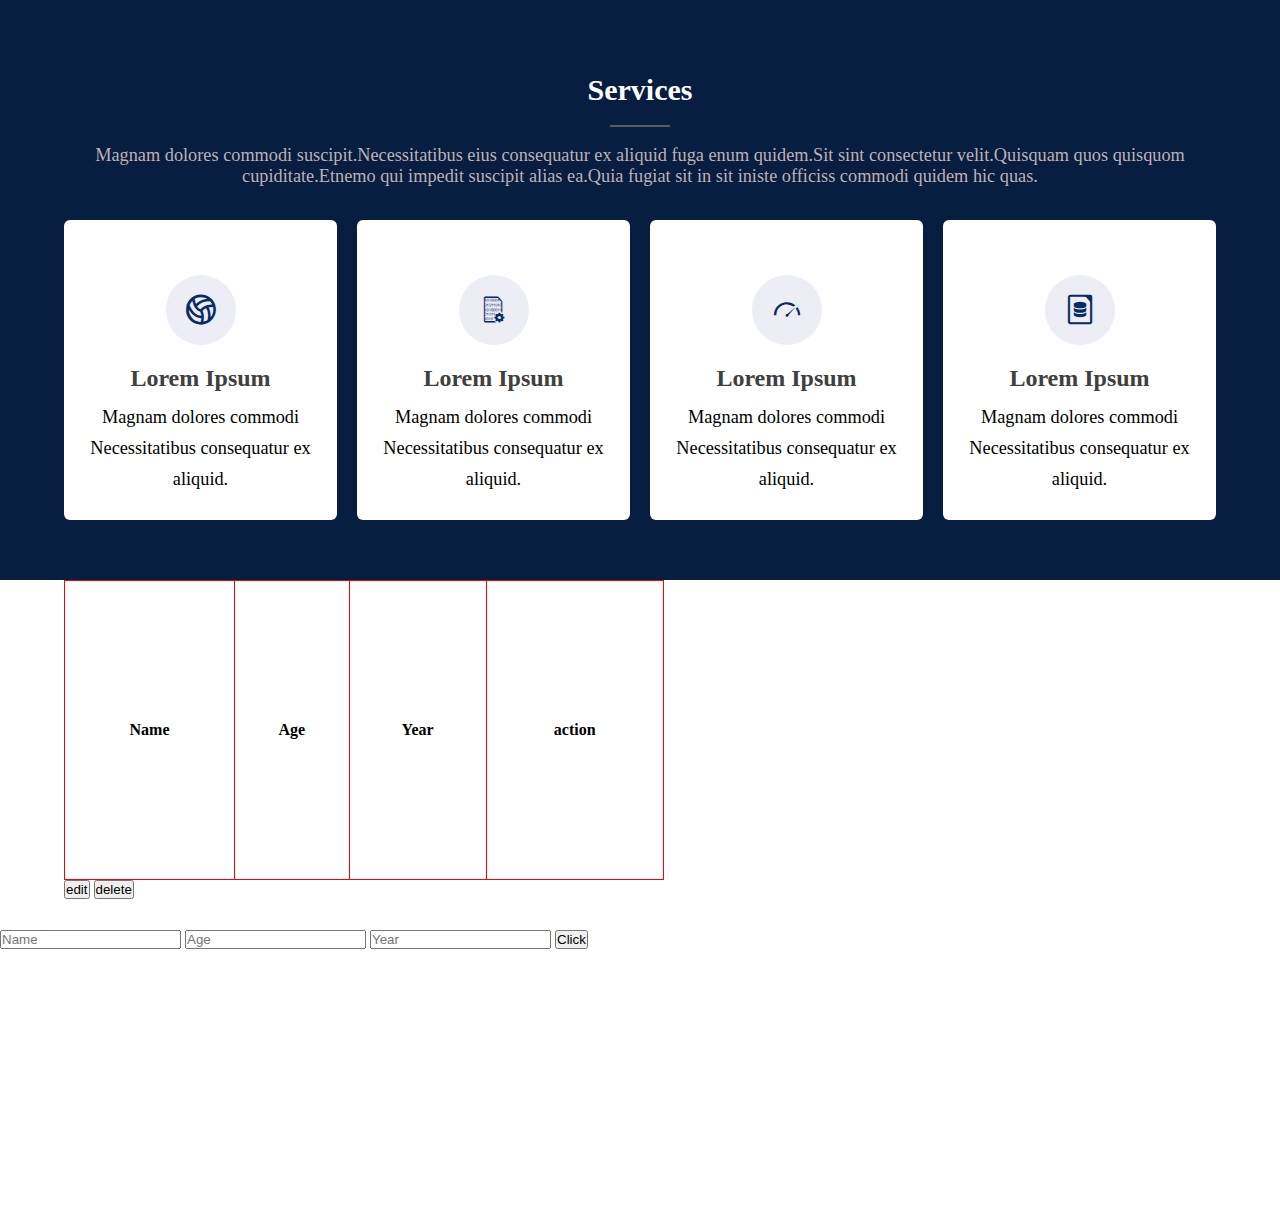
<file: index.html>
<!DOCTYPE html>
<html lang="en">
<head>
    <meta charset="UTF-8">
    <meta http-equiv="X-UA-Compatible" content="IE=edge">
    <meta name="viewport" content="width=device-width, initial-scale=1.0">
    <title>Document</title>
    <link rel="stylesheet" href="css/icofont.min.css">
    <link rel="stylesheet" href="css/main.css">
</head>
<body>
<section id="service">
<div class="container">
<div class="ser-top">
  <h1>Services</h1>
  <div></div>
  <p>Magnam dolores commodi suscipit.Necessitatibus eius consequatur ex aliquid fuga enum quidem.Sit sint consectetur velit.Quisquam quos quisquom cupiditate.Etnemo qui impedit suscipit alias ea.Quia fugiat sit in sit iniste officiss commodi quidem hic quas.</p>
</div>
<div class="ser-whole">
<div class="ser1">
<div><i class="icofont-volleyball"></i></div>
<h2>Lorem Ipsum</h2>
<p>Magnam dolores commodi</p><p>Necessitatibus  consequatur ex </p><p>aliquid.</p>


</div>
<div class="ser2">
<div><i class="icofont-binary"></i></i></div>
<h2>Lorem Ipsum</h2>
<p>Magnam dolores commodi</p><p>Necessitatibus consequatur ex </p><p>aliquid.</p>
</div>
<div class="ser3">
<div><i class="icofont-dashboard"></i></div>
<h2>Lorem Ipsum</h2>
<p>Magnam dolores commodi</p><p>Necessitatibus  consequatur ex </p><p>aliquid.</p>
</div>
<div class="ser4">
<div><i class="icofont-file-sql"></i></div>
<h2>Lorem Ipsum</h2>
<p>Magnam dolores commodi</p><p>Necessitatibus  consequatur ex </p><p>aliquid.</p>
</div>


</div>


</div>




</section>
<section id="tt">
<div class="container">
  <table id="ttt">
  <tr>
  <th>Name</th>
  <th>Age</th>
  <th>Year</th>
   <th>action</th>
  
  </tr>
  <tr class="tabdown">
  
  
  
  </tr>
  <tr class="tabdown">
  
  
  
  </tr>
  
  
  </table>
  <button id="bttt">edit</button>
<button id="delete">delete</button>

</div>
</section>
<div style="height:300px;">
<input type="text" placeholder="Name" id="name">
<input type="text" placeholder="Age" id="age">
<input type="text" placeholder="Year" id="year">
<button id="bt">Click</button>



</div>
<script>

 let bt=document.getElementById("bt");
let gett;
let geta;
let gety;

   let data= function(){
   if(name.value!==""){
    let tt=document.getElementById("ttt");
   let tablerow=tt.insertRow(tt.length);
   let a=this.parentNode.parentNode;
   let cel1=tablerow.insertCell(0);
   let cel2=tablerow.insertCell(1);
   let cel3=tablerow.insertCell(2);
   let cel4=tablerow.insertCell(3);
    let name=document.getElementById("name");
 let age=document.getElementById("age");
 let year=document.getElementById("year");
 
  gett= cel1.innerHTML=name.value;
   geta=cel2.innerHTML=age.value;
   gety=cel3.innerHTML=year.value;
   
   name.value="";
    age.value="";
	 year.value="";
	 let bttt=a.getElementsByClassName("bttt")[0];
	 cel4.innerHTML=bttt[0];
   }
   }
   bt.addEventListener("click",function(){
   
   data();
   
   
   })
   
   for(let i=0;i<bttt.lenght;i++){
   bttt[i].addEventListener("click",function(){
   gett=name.value;
   geta=age.value;
   gety=year.value;
   })
   
   };
    let deletee=document.getElementById("delete");
	deletee.addEventListener("click",function(){
	  
   /*delete.cel1;
   delete.cel2;
   delete.cel3;*/
	});
	
   
   

</script>
    
</body>
</html>
</file>
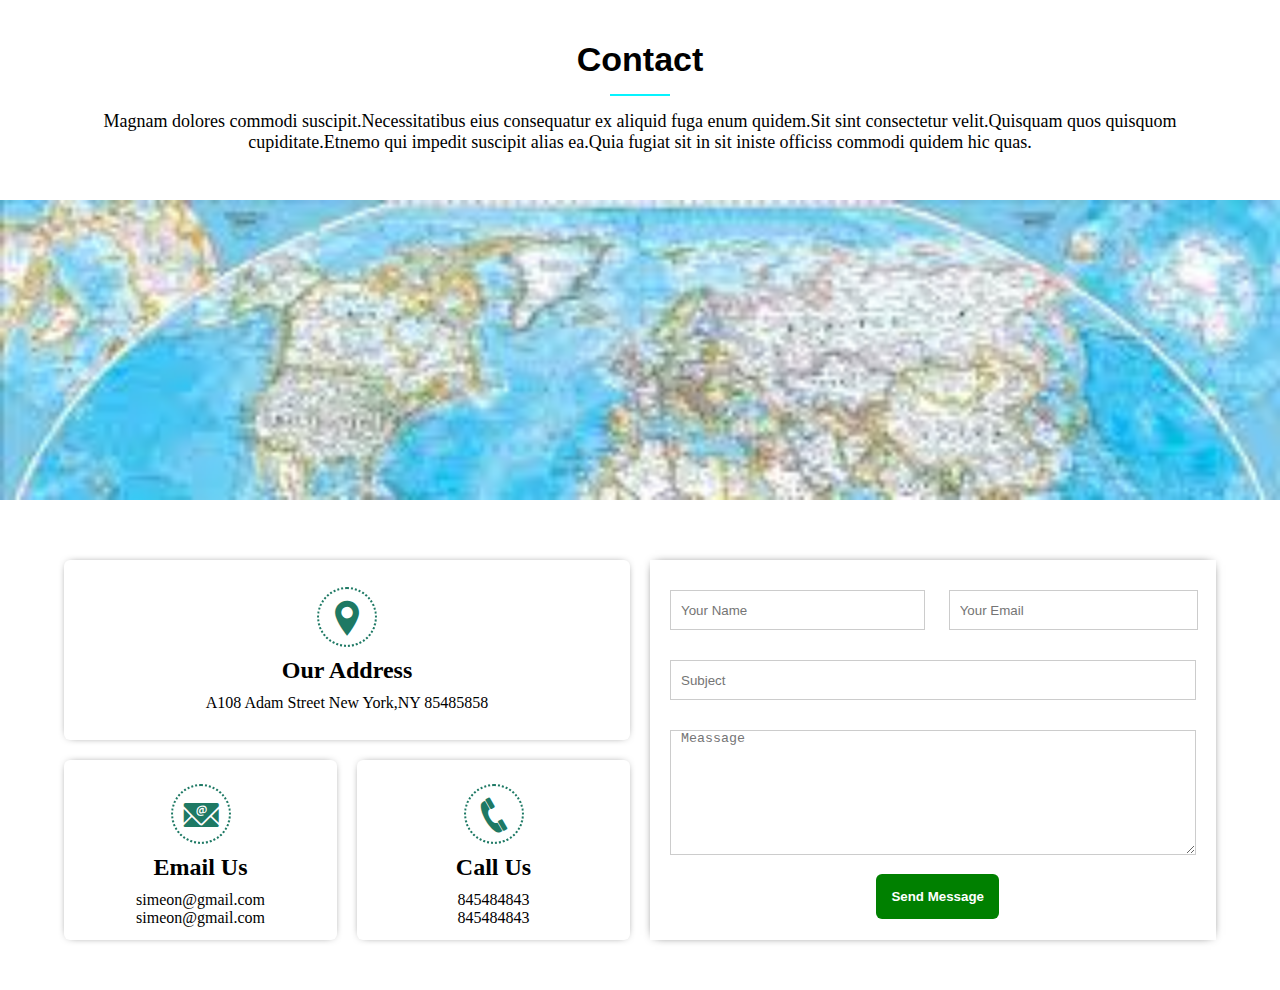
<file: day5.html>
<!DOCTYPE html>
<html lang="en">
<head>
    <meta charset="UTF-8">
    <meta http-equiv="X-UA-Compatible" content="IE=edge">
    <meta name="viewport" content="width=device-width, initial-scale=1.0">
    <title>Document</title>
    <link rel="stylesheet" href="css/icofont.min.css">
    <link rel="stylesheet" href="css2/main.css">
</head>
<body>
    <section id="contact">
	<div class="container">
	<div class="contact-whole">
	<h1>Contact</h1>
	<div></div>
	<p>Magnam dolores commodi suscipit.Necessitatibus eius consequatur ex aliquid fuga enum quidem.Sit sint consectetur velit.Quisquam quos quisquom cupiditate.Etnemo qui impedit suscipit alias ea.Quia fugiat sit in sit iniste officiss commodi quidem hic quas.</p>
	
	</div>
	</div>
	</section>
	<section id="map"></section>
	<section id="forms">
	<div class="container">
	<div class="whole-f">
	<div class="f1">
	<div class="add">
	        <div><i class="icofont-location-pin"></i></div>
			<h2>Our Address</h2>
			<p>A108 Adam Street New York,NY 85485858</p>
	</div>
	<div style="display:flex;">
	<div class="email">
	        <div><i class="icofont-email"></i></div>
			<h2>Email Us</h2>
			<p>simeon@gmail.com</p>
			<p>simeon@gmail.com</p>
	
	</div>
	<div class="call">
	         <div><i class="icofont-phone"></i></div>
			<h2>Call Us</h2>
			<p>845484843</p>
			<p>845484843</p>
	
	
	</div>
	</div>
	
	</div>
	<div class="f2">
	<form>
	<input type="text" placeholder="Your Name">
	<input type="text" placeholder="Your Email">
	<input type="text" placeholder="Subject">
	<textarea placeholder="Meassage"></textarea>
	<button>Send Message</button>	
	
	
	</form>
	
	
	
	
	
	</div>
	
	</div>
	
	
	
	</div>
	
	
	</section>
	<script>
	
	console.log(Math.round(4.5));
	console.log(Math.floor(4.5));
	console.log(Math.sign(4.5));
	
	</script>
</body>
</html>
</file>
<file: css/main.css>
*{
    padding: 0;
    margin: 0;
    box-sizing: border-box;
}
.container{
	width:90%;
	margin:auto;
}
#service{
	background-color:#071e41;
}

#service .ser-top{
	display:flex;
	flex-flow:column;
	text-align:center;
	height:220px;
	align-items:center;
}
#service .ser-top h1{
	padding-top:73px;
	font-size:30px;
	margin-bottom:18px;
	color:white;
	font-family: cursive;
}
#service .ser-top div{
	height:2px;
	width:60px;
	background-color:#5d5d60;
	margin-bottom:18px;

}
#service .ser-top p{
	font-size:18.3px;
	color:#d5c1c1e8;
}
#service .ser-whole{
	
	display:flex;
	padding-bottom:60px;
}
#service .ser-whole > div{
	width:25%;
	height:300px;
	background-color:white;
	display:flex;
	flex-flow:column;
	text-align:center;
	align-items:center;
	border-radius:6px;
	
}
#service .ser-whole > div div i{
	font-size:30px;
	color:#072b62;
}
#service .ser-whole > div div{
	height:70px;
	width:70px;
	background-color:#ededf6;
	margin-top:55px;
	line-height:80px;
	border-radius:50%;
	margin-bottom:20px;
}
#service .ser-whole > div div i{
	font-size:30px;
}
#service .ser-whole > div h2{
	margin-bottom:15px;
	color:#404040;
}
#service .ser-whole > div p{
	font-size:18.3px;
	margin-bottom:10px;
	margin:0px 15px 10px 15px;
}
#service .ser-whole .ser1,.ser2,.ser3{
	margin-right:20px;
}
#tt{
	height:350px;
	
}
#tt table,tr,th,td{
	border:solid 1px red;
	border-collapse:collapse;
}
#tt table{
	height:300px;
	width:600px;
}
</file>
<file: css2/main.css>
*{
    padding: 0;
    margin: 0;
    box-sizing: border-box;
}
.container{
	width:90%;
	margin:auto;
}
#contact{
	height:200px;
}
#contact .contact-whole{
	display:flex;
	flex-flow:column;
	text-align:center;
	align-items:center;
}
#contact .contact-whole h1{
	font-size:34px;
	margin-bottom:15px;
	margin-top:40px;
	    font-family: sans-serif;
}
#contact .contact-whole div{
	height:2px;
	width:60px;
	background-color:#06f4ff;
	margin-bottom:15px;
}
#contact .contact-whole p{
	font-size:18px;
}
#map{
	height:300px;
	background-image:url(../download.jpg);
	background-repeat:no-repeat;
	background-size:cover;
}
#forms{
	
	height:430px;
	margin-top:60px;
	
}
#forms .whole-f{
	display:flex;
}
#forms .whole-f .f1{
	width:50%;
	margin-right:20px;
}
#forms .whole-f .f1 .add{
	width:100%;
	height:180px;
	display:flex;
	flex-flow:column;
	text-align:center;
	align-items:center;
	border-radius:6px;
	box-shadow:0 0 10px -5px;
	
	
}
#forms .whole-f .f1 .add div{
	height:60px;
	width:60px;
	border-radius:50%;
	border:dotted 2px #1e7964;
	

	line-height:75px;
	margin-top:27px;
	margin-bottom:10px;
}
#forms .whole-f .f1 .add div i{
	font-size:40px;
	color:#1e7964;
}
#forms .whole-f .f1 .add h2{
	margin-bottom:10px;
}



#forms .whole-f .f1 .email{
	width:50%;
	height:180px;
	display:flex;
	flex-flow:column;
	text-align:center;
	align-items:center;
	margin-top:20px;
	margin-right:20px;
	border-radius:6px;
	box-shadow:0 0 10px -5px;
	
}
#forms .whole-f .f1 .email div{
	height:60px;
	width:60px;
	border-radius:50%;
	border:dotted 2px #1e7964;

	line-height:75px;
	margin-top:24px;
	margin-bottom:10px;
}
#forms .whole-f .f1 .email div i{
	font-size:40px;
	color:#1e7964;
}
#forms .whole-f .f1 .email h2{
	margin-bottom:10px;
}
#forms .whole-f .f1 .call{
	width:50%;
	height:180px;
	display:flex;
	flex-flow:column;
	text-align:center;
	align-items:center;
	margin-top:20px;
	
	border-radius:6px;
	box-shadow:0 0 10px -5px;
}
#forms .whole-f .f1 .call div{
	height:60px;
	width:60px;
	border-radius:50%;

border:dotted 2px #1e7964;
	line-height:60px;
	margin-top:24px;
	font-size:40px;
	margin-bottom:10px;
}
#forms .whole-f .f1 .call div i{
	font-size:40px;
	color:#1e7964;
}
#forms .whole-f .f1 .call h2{
	margin-bottom:10px;
}

#forms .whole-f .f2{
	width:50%;
	box-shadow:0 0 10px -5px;
}
#forms .whole-f .f2 form input:nth-Child(1){
	width:45%;
	height:40px;
	margin-left:20px;
}
#forms .whole-f .f2 form input:nth-Child(2){
	width:44%;
	height:40px;
	margin-left:20px;
	
}
#forms .whole-f .f2 form input:nth-Child(3){
	width:93%;
	height:40px;
	margin:0px 20px 0px 20px;
	
	
}
#forms .whole-f .f2 form textarea{
	width:93%;
	height:125px;
	margin:0px 20px 0px 20px;
}
#forms .whole-f .f2 form button{
	padding:15px 15px 15px 15px;
	margin-left:40%;
	font-weight:bold;
	background-color:green;
	color:white;
	border:none;
	border-radius:6px;
	
}
#forms .whole-f .f2 form input{
	margin:30px 0px 30px 0px;
	border: 1px solid #ccc;
	
}
#forms .whole-f .f2 form textarea{
	margin:30px 20px 15px 20px;
	padding-left:10px;
	border: 1px solid #ccc;
}
#forms .whole-f .f2 form input{
	padding-left:10px;
}
</file>
